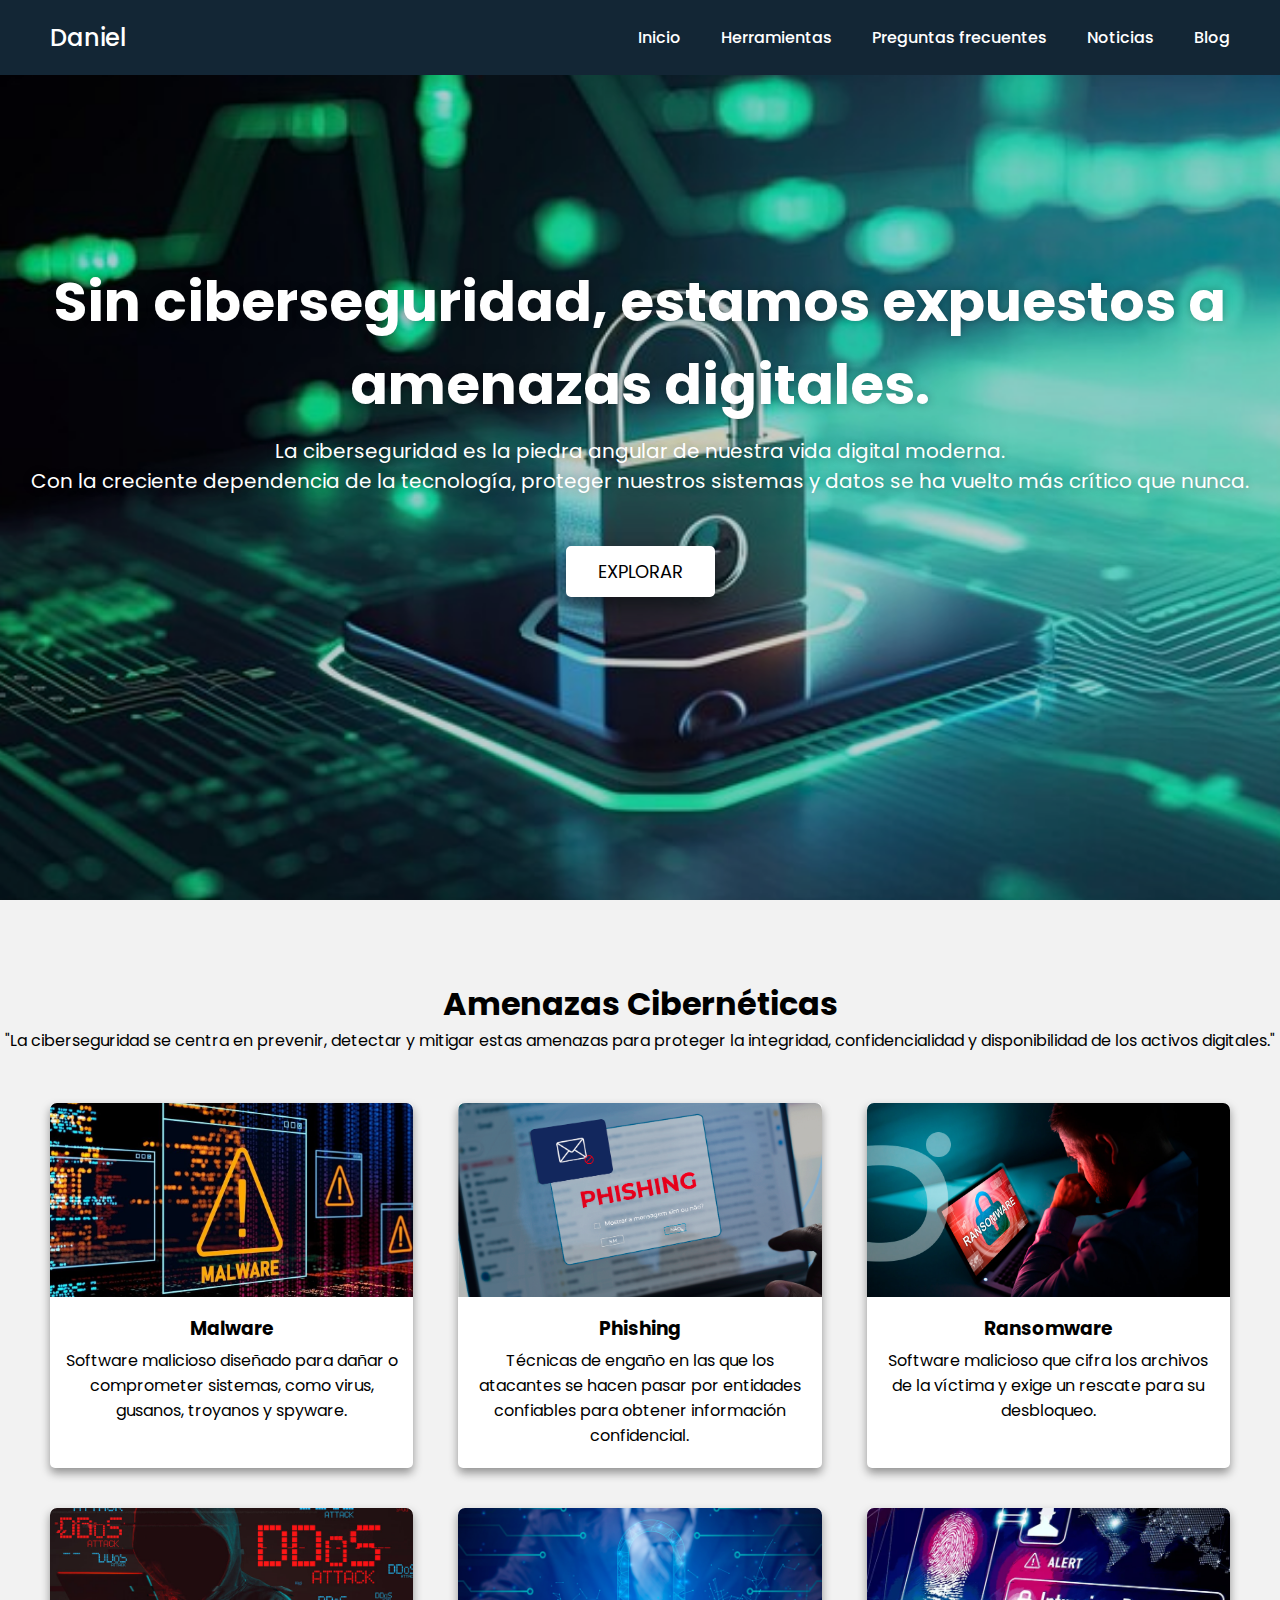
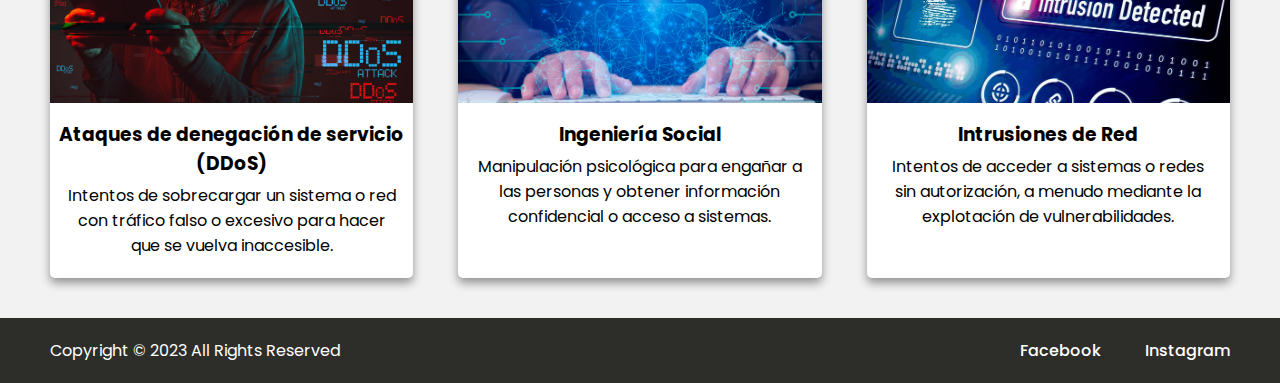
<file: index.html>
<!DOCTYPE html>
<html lang="en">
  <head>
    <meta charset="UTF-8" />
    <meta name="viewport" content="width=device-width, initial-scale=1.0">
    <title>Daniel|Landing</title>
    <link rel="stylesheet" href="estilos.css">
    <!-- Fontawesome Link for Icons -->
    <link rel="stylesheet" href="https://cdnjs.cloudflare.com/ajax/libs/font-awesome/6.3.0/css/all.min.css">
  </head>
  <body>
    <header>
      <nav class="navbar">
        <h2 class="logo"><a href="#">Daniel</a></h2>

        <input type="checkbox" id="menu-toggler">

        <label for="menu-toggler" id="hamburger-btn">
            <svg xmlns="http://www.w3.org/2000/svg" viewBox="0 0 24 24" fill="white" width="24px" height="24px">
                <path d="M0 0h24v24H0z" fill="none"/>
                <path d="M3 18h18v-2H3v2zm0-5h18V11H3v2zm0-7v2h18V6H3z"/>
            </svg>
        </label>

        <ul class="all-links">
          <li><a href="./index.html">Inicio</a></li>
          <li><a href="./page_biblioteca/biblioteca.html">Herramientas</a></li>
          <li><a href="./page_generos/generos.html">Preguntas frecuentes</a></li>
          <li><a href="./page_artistas/artistas.html">Noticias</a></li>
          <li><a href="./page_blog/blog.html">Blog</a></li>
        </ul>
        
      </nav>
    </header>

    <section class="inicio" id="home">
      <div class="content">
        <div class="text">
          <h1>Sin ciberseguridad, estamos expuestos a amenazas digitales.</h1>
          <p>La ciberseguridad es la piedra angular de nuestra vida digital moderna. 
            <br>Con la creciente dependencia de la tecnología, proteger nuestros sistemas y datos se ha vuelto más crítico que nunca.</p>
        </div>
        <a href="biblioteca">Explorar</a>
      </div>
    </section>

    <section class="portafolio" id="portfolio">
      <h2>Amenazas Cibernéticas</h2>
      <p> "La ciberseguridad se centra en prevenir, detectar y mitigar estas amenazas para proteger la integridad, confidencialidad y disponibilidad de los activos digitales." </p>
      <ul class="cards">
        <li class="card">
          <img src="./image/amenazas/malware.jpg" alt="malware">
          <h3>Malware</h3>
          <p>Software malicioso diseñado para dañar o comprometer sistemas, como virus, gusanos, troyanos y spyware.</p>
        </li>
        <li class="card">
          <img src="./image/amenazas/phishing.png" alt="phishing">
          <h3>Phishing</h3>
          <p>Técnicas de engaño en las que los atacantes se hacen pasar por entidades confiables para obtener información confidencial.</p>
        </li>
        <li class="card">
          <img src="./image/amenazas/ransomware.jpg" alt="ransomware">          
          <h3>Ransomware</h3>
          <p>Software malicioso que cifra los archivos de la víctima y exige un rescate para su desbloqueo.</p>
        </li>
        <li class="card">
          <img src="./image/amenazas/ataques-DDoS.jpg" alt="ataques-DDoS">          
          <h3>Ataques de denegación de servicio (DDoS)</h3>
          <p>Intentos de sobrecargar un sistema o red con tráfico falso o excesivo para hacer que se vuelva inaccesible.</p>
        </li>
        <li class="card">
          <img src="./image/amenazas/ingenieria-social.jpg" alt="img">          
          <h3>Ingeniería Social</h3>
          <p>Manipulación psicológica para engañar a las personas y obtener información confidencial o acceso a sistemas.</p>
        </li>
        <li class="card">
          <img src="./image/amenazas/IntrusionDetection-1.jpg" alt="img">          
          <h3>Intrusiones de Red</h3>
          <p>Intentos de acceder a sistemas o redes sin autorización, a menudo mediante la explotación de vulnerabilidades.</p>
        </li>
      </ul>
    </section>

    <footer>
      <div>
        <span>Copyright © 2023 All Rights Reserved</span>
        <span class="link">
            <a href="#">Facebook</a>
            <a href="#">Instagram</a>
        </span>
      </div>
    </footer>

  </body>
</html>
</file>
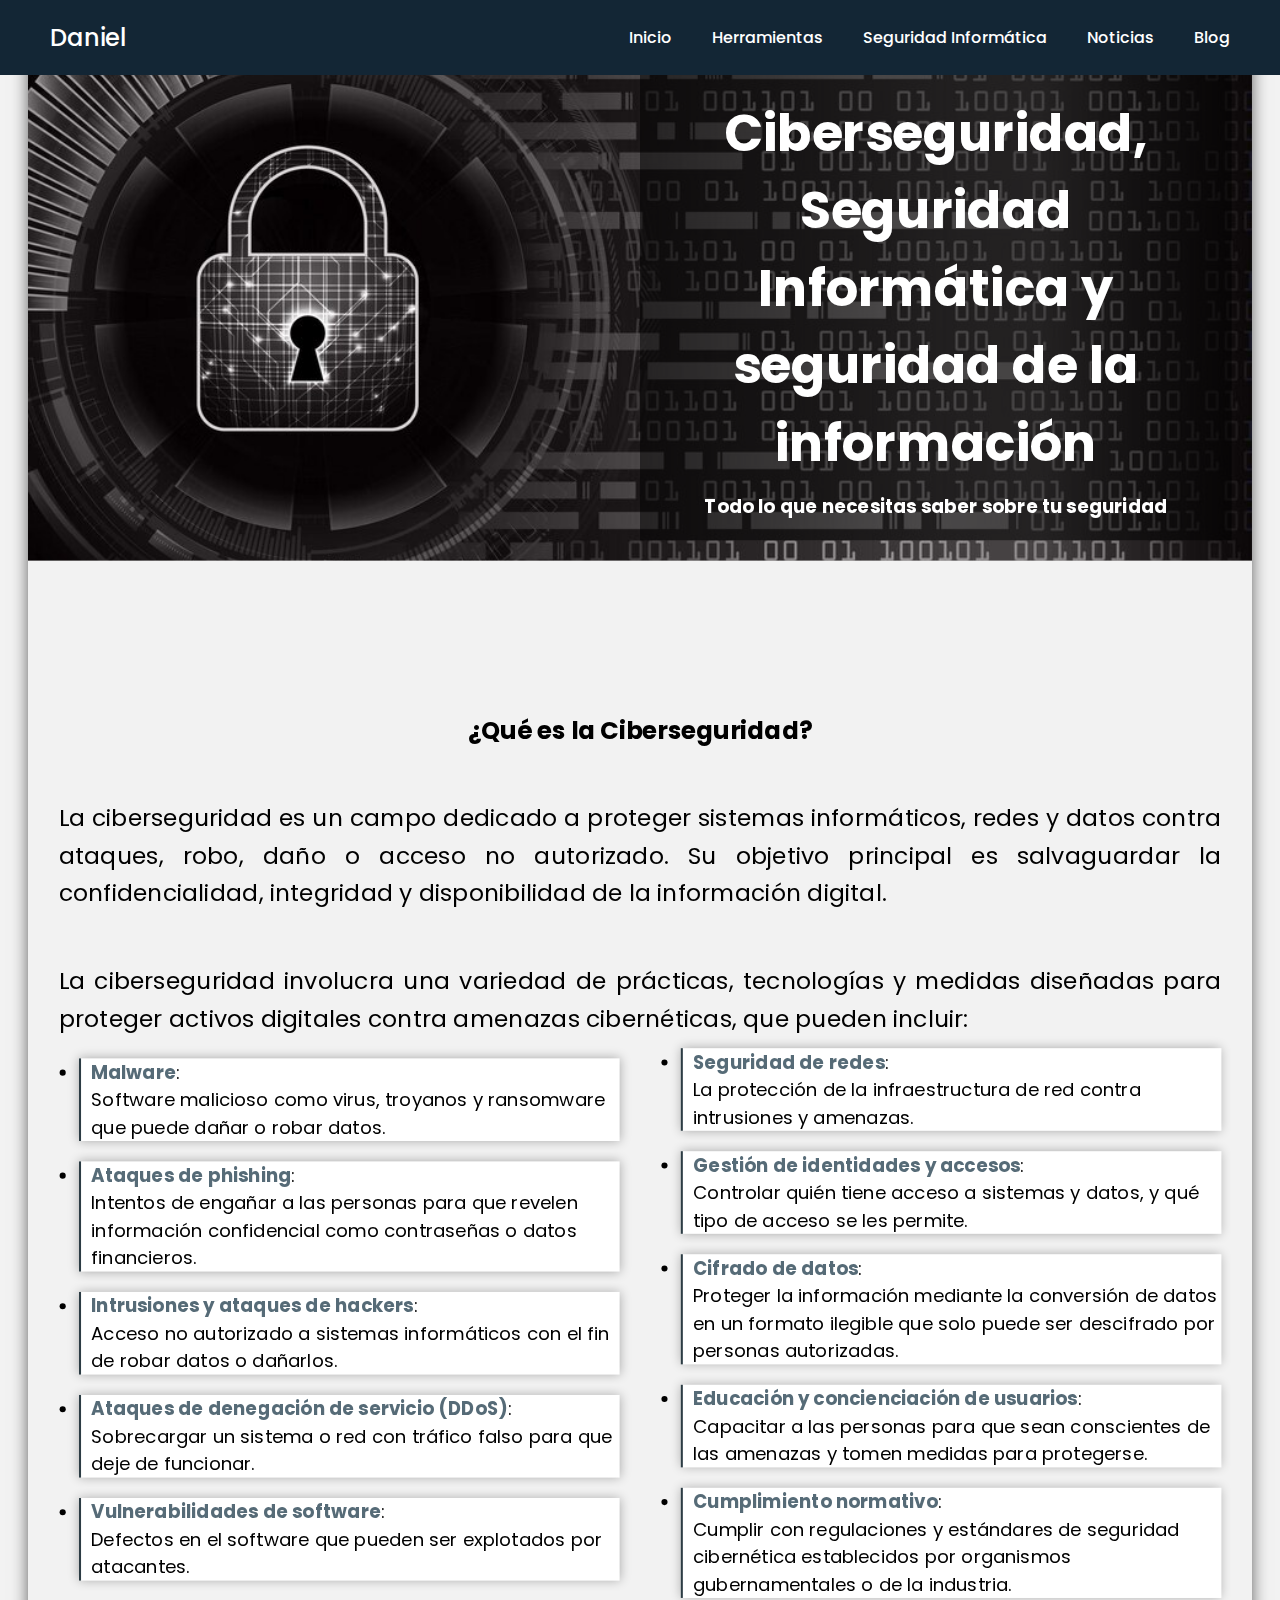
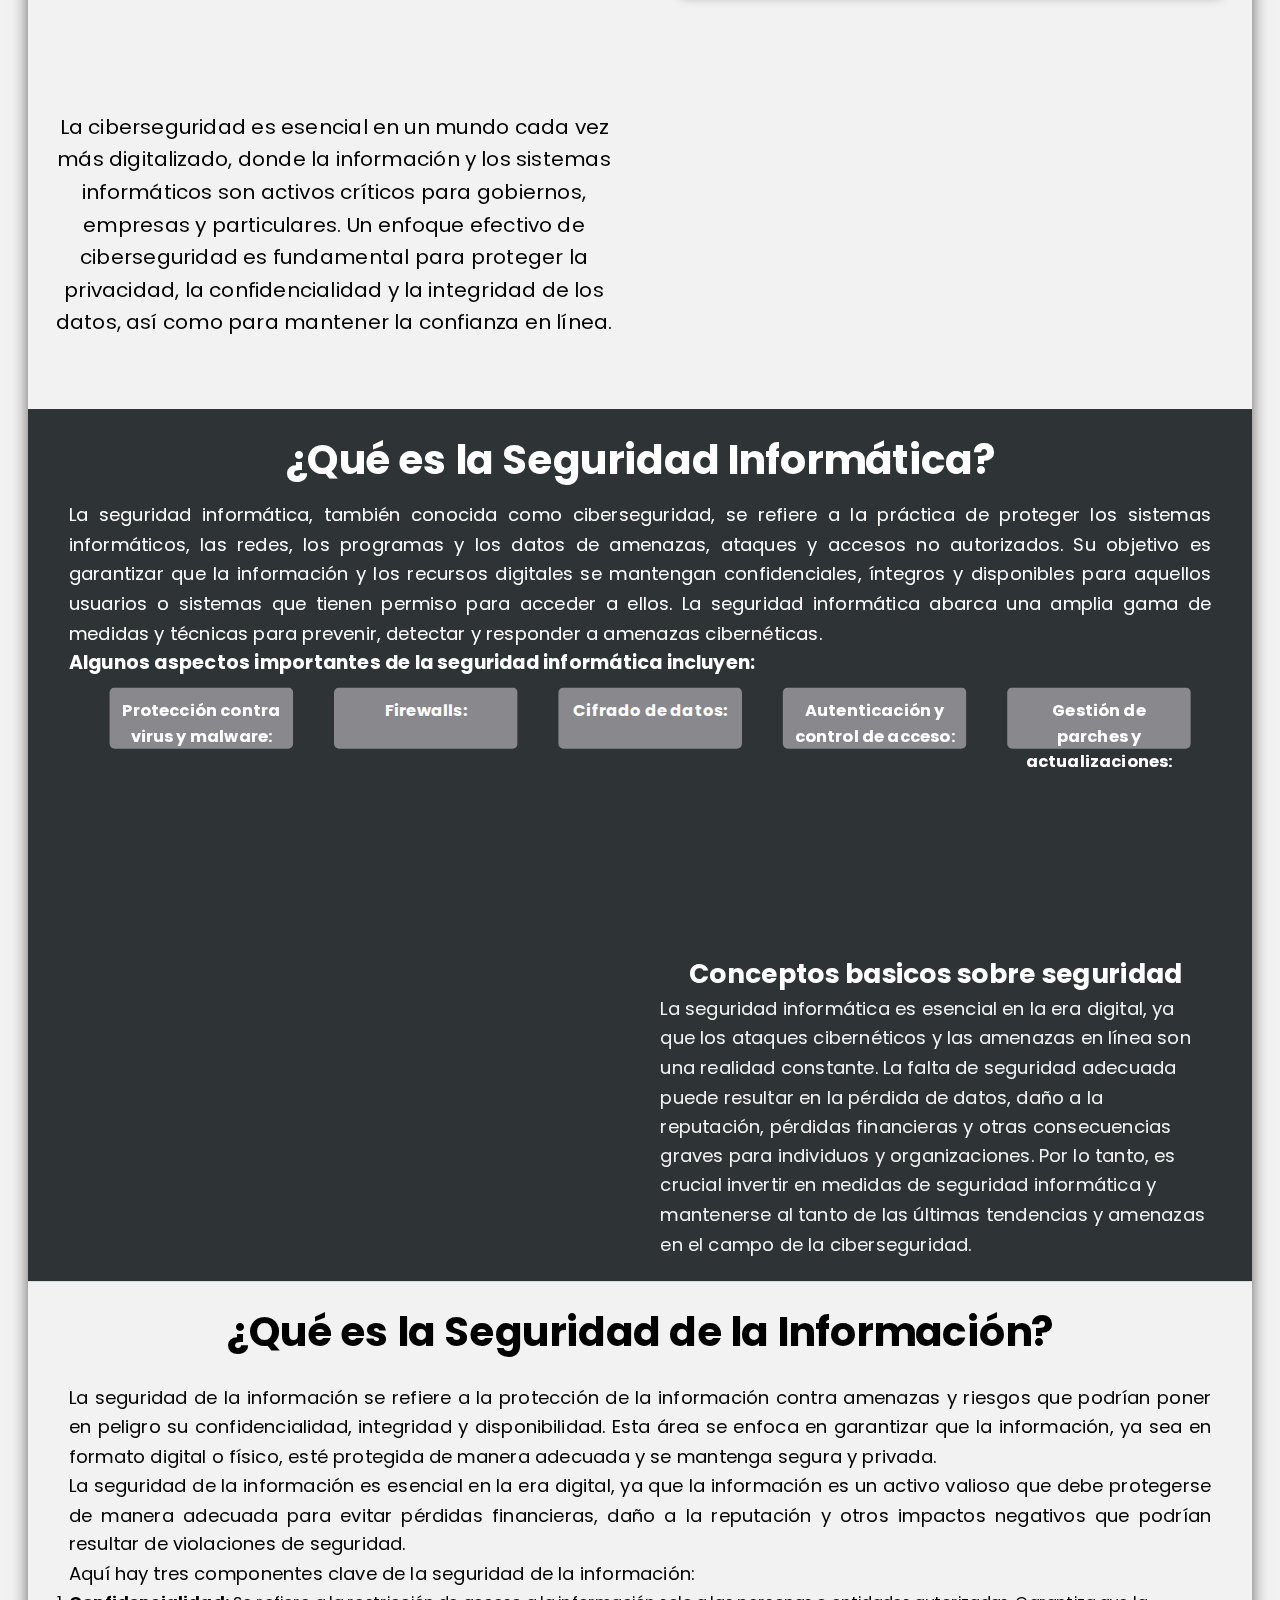
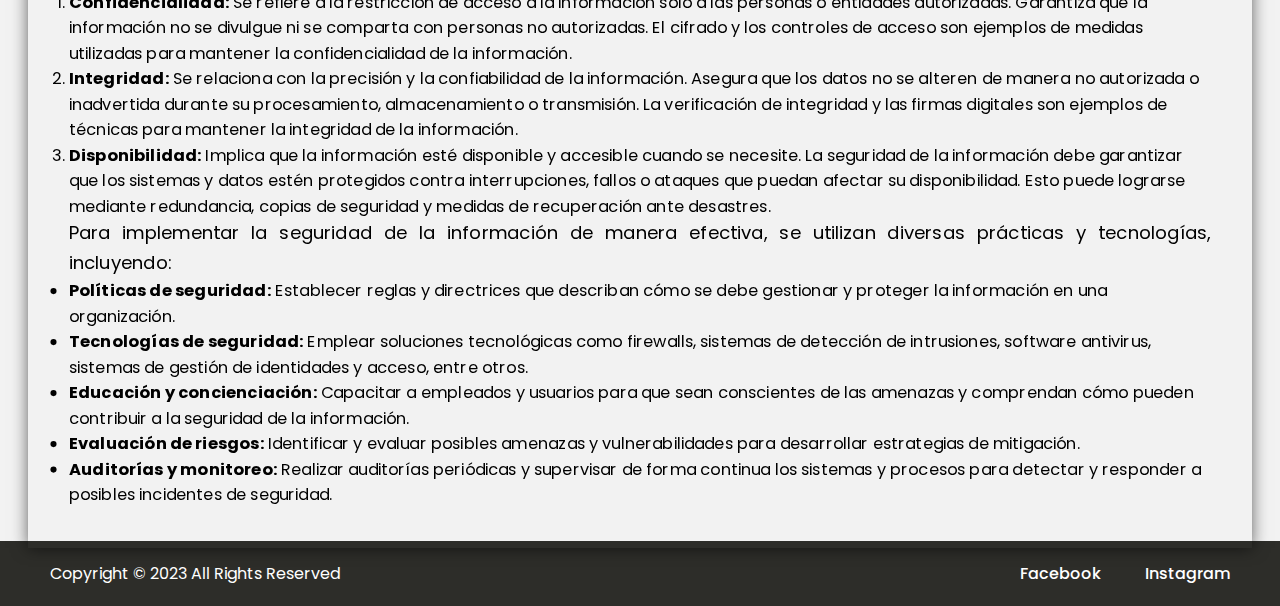
<file: page_blog/blog.html>
<!DOCTYPE html>
<html lang="en">
  <head>
    <meta charset="UTF-8" />
    <meta name="viewport" content="width=device-width, initial-scale=1.0">
    <title>Daniel|Landing</title>
    <link rel="stylesheet" href="./blog.css">
    <!-- Fontawesome Link for Icons -->
    <link rel="stylesheet" href="https://cdnjs.cloudflare.com/ajax/libs/font-awesome/6.3.0/css/all.min.css">
  </head>
  <body>
    <header>
      <nav class="navbar">
        <h2 class="logo"><a href="#">Daniel</a></h2>

        <input type="checkbox" id="menu-toggler">

        <label for="menu-toggler" id="hamburger-btn">
            <svg xmlns="http://www.w3.org/2000/svg" viewBox="0 0 24 24" fill="white" width="24px" height="24px">
                <path d="M0 0h24v24H0z" fill="none"/>
                <path d="M3 18h18v-2H3v2zm0-5h18V11H3v2zm0-7v2h18V6H3z"/>
            </svg>
        </label>

        <ul class="all-links">
          <li><a href="../index.html">Inicio</a></li>
          <li><a href="./page_biblioteca/biblioteca.html">Herramientas</a></li>
          <li><a href="./page_generos/generos.html">Seguridad Informática</a></li>
          <li><a href="./page_artistas/artistas.html">Noticias</a></li>
          <li><a href="./blog.html">Blog</a></li>
        </ul>
        
      </nav>
    </header>

    <div class="container">
        <section class="Continicio">
            <div class="container-seguridad">
                <div class="banner">
                    <div class="text-overlay">
                        <div class="text-content">
                            <h1>Ciberseguridad, Seguridad Informática y seguridad de la información</h1>
                            <h3>Todo lo que necesitas saber sobre tu seguridad</h3>
                        </div>
                    </div>
                </div>
            </div>
        </section>

        <section id="ciberseguridad">
            <div class="container-imagen-sec">
                <div class="text">
                    <h2>¿Qué es la Ciberseguridad?</h2>
                    <p>La ciberseguridad es un campo dedicado a proteger sistemas informáticos, redes y datos contra
                        ataques,
                        robo, daño o acceso no autorizado. Su objetivo principal es salvaguardar la confidencialidad,
                        integridad
                        y disponibilidad de la información digital.</p>
                    <p>La ciberseguridad involucra una variedad de prácticas, tecnologías y medidas diseñadas para proteger
                            activos digitales contra amenazas cibernéticas, que pueden incluir:</p>
                
                </div>
        
            </div>
            <div class="security">
                <ul>
                    <li><strong>Malware</strong>: <br> Software malicioso como virus, troyanos y ransomware que puede
                        dañar o
                        robar datos.<br> </li>
                    <li><strong>Ataques de phishing</strong>:<br> Intentos de engañar a las personas para que revelen
                        información confidencial como contraseñas o datos financieros. </br></li>
                    <li><strong>Intrusiones y ataques de hackers</strong>:<br>Acceso no autorizado a sistemas
                        informáticos con
                        el fin de robar datos o dañarlos.</br></li>
                    <li><strong>Ataques de denegación de servicio (DDoS)</strong>:<br>Sobrecargar un sistema o red con
                        tráfico
                        falso para que deje de funcionar.</li>
                    </li>
                    <li><strong>Vulnerabilidades de software</strong>:<br>Defectos en el software que pueden ser
                        explotados por
                        atacantes.</br></li>
                    <li><strong>Seguridad de redes</strong>:<br>La protección de la infraestructura de red contra
                        intrusiones y
                        amenazas.</br></li>
                    <li><strong>Gestión de identidades y accesos</strong>:<br>Controlar quién tiene acceso a sistemas y
                        datos, y
                        qué tipo de acceso se les permite.</br></li>
                    <li><strong>Cifrado de datos</strong>:<br>Proteger la información mediante la conversión de datos en
                        un
                        formato ilegible que solo puede ser descifrado por personas autorizadas.</br></li>
                    <li><strong>Educación y concienciación de usuarios</strong>: <br> Capacitar a las personas para que
                        sean
                        conscientes de las amenazas y tomen medidas para protegerse.</li>
                    <li><strong>Cumplimiento normativo</strong>:<br>Cumplir con regulaciones y estándares de seguridad
                        cibernética establecidos por organismos gubernamentales o de la industria.</br></li>

                </ul>
            </div>

            <div class="video-sec">
                <div class="column">
                    <p>La ciberseguridad es esencial en un mundo cada vez más digitalizado, donde la información y los sistemas informáticos son activos críticos para gobiernos, empresas y particulares. Un enfoque efectivo de ciberseguridad es fundamental para proteger la privacidad, la confidencialidad y la integridad de los datos, así como para mantener la confianza en línea.</p>
                </div>
                <div class="column">
                    <iframe width="560" height="315" src="https://www.youtube.com/embed/SZlnyFujkGE?si=n42YAogtcaHMUm6d"
                        title="YouTube video player" frameborder="0"
                        allow="accelerometer; autoplay; clipboard-write; encrypted-media; gyroscope; picture-in-picture; web-share"
                        allowfullscreen></iframe>
                </div>
            </div>            
        </section>

        <section id="seguridad-informatica" class="container-seguridad-informatica">
            <h2>¿Qué es la Seguridad Informática?</h2>
            <p class="informatica-sec">La seguridad informática, también conocida como ciberseguridad, se refiere a la práctica de proteger los
                sistemas informáticos, las redes, los programas y los datos de amenazas, ataques y accesos no
                autorizados. Su objetivo es garantizar que la información y los recursos digitales se mantengan
                confidenciales, íntegros y disponibles para aquellos usuarios o sistemas que tienen permiso para acceder
                a ellos. La seguridad informática abarca una amplia gama de medidas y técnicas para prevenir, detectar y responder
                a amenazas cibernéticas.</p>
            <h3>Algunos aspectos importantes de la seguridad informática incluyen:</h3>
            <ul class="card-container">
                <li class="card">
                    <strong>Protección contra virus y malware:</strong>
                    <div class="card-back">
                        La instalación de software antivirus y antimalware ayuda a prevenir la infección de sistemas con software malicioso que puede dañar, robar o comprometer datos.
                    </div>
                </li>
                <li class="card">
                    <strong>Firewalls:</strong>
                    <div class="card-back">
                        Los firewalls son barreras de seguridad que controlan y filtran el
                        tráfico de red, permitiendo o bloqueando ciertas comunicaciones en función de las políticas de
                        seguridad establecidas.
                    </div>
                </li>
                <li class="card">
                    <strong>Cifrado de datos:</strong> 
                    <div class="card-back">
                        El cifrado convierte la información en un formato ilegible para cualquier persona que no tenga la clave de descifrado correspondiente, lo que 
                        garantiza que los datos sean seguros durante la transmisión.
                    </div>
                </li>
                <li class="card">
                    <strong>Autenticación y control de acceso:</strong> 
                    <div class="card-back">
                        Establecer contraseñas sólidas, utilizar la autenticación de dos factores (2FA) y gestionar los permisos de usuario son prácticas esenciales
                        para controlar quién tiene acceso a los sistemas y datos.
                    </div>
                </li>
                <li class="card">
                    <strong>Gestión de parches y actualizaciones:</strong> 
                    <div class="card-back">
                        Mantener el software y los sistemas
                        actualizados con las últimas correcciones de seguridad es vital para protegerse contra
                        vulnerabilidades conocidas.
                    </div>
                </li>
            </ul>

            <div class="texto-seguridad-informatica">
                <div class="container-seguridad-video">
                    <iframe width="560" height="315" src="https://www.youtube.com/embed/JXDUKotmsWQ?si=p1y9EUdKkL5e1RIt"
                    title="YouTube video player" frameborder="0"
                    allow="accelerometer; autoplay; clipboard-write; encrypted-media; gyroscope; picture-in-picture; web-share"
                    allowfullscreen></iframe>
                </div>
                <div class="container-texto-seguridad">
                    <h4>Conceptos basicos sobre seguridad</h4>
                    <p>La seguridad informática es esencial en la era digital, ya que los ataques cibernéticos y las amenazas en
                        línea son una realidad constante. La falta de seguridad adecuada puede resultar en la pérdida de datos,
                        daño a la reputación, pérdidas financieras y otras consecuencias graves para individuos y
                        organizaciones. Por lo tanto, es crucial invertir en medidas de seguridad informática y mantenerse al
                        tanto de las últimas tendencias y amenazas en el campo de la ciberseguridad.</p>
                </div>
            </div>
        </section>

        <section id="seguridad-de-la-informacion">
            <h2>¿Qué es la Seguridad de la Información?</h2>
            <p>La seguridad de la información se refiere a la protección de la información contra amenazas y riesgos que
                podrían poner en peligro su confidencialidad, integridad y disponibilidad. Esta área se enfoca en
                garantizar que la información, ya sea en formato digital o físico, esté protegida de manera adecuada y
                se mantenga segura y privada.</p>
                <p>La seguridad de la información es esencial en la era digital, ya que la información es un activo valioso
                    que debe protegerse de manera adecuada para evitar pérdidas financieras, daño a la reputación y otros
                    impactos negativos que podrían resultar de violaciones de seguridad.</p>
            <p>Aquí hay tres componentes clave de la seguridad de la información:</p>
            <ol>
                <li><strong>Confidencialidad:</strong> Se refiere a la restricción de acceso a la información solo a las
                    personas o entidades autorizadas. Garantiza que la información no se divulgue ni se comparta con
                    personas no autorizadas. El cifrado y los controles de acceso son ejemplos de medidas utilizadas
                    para mantener la confidencialidad de la información.</li>
                <li><strong>Integridad:</strong> Se relaciona con la precisión y la confiabilidad de la información.
                    Asegura que los datos no se alteren de manera no autorizada o inadvertida durante su procesamiento,
                    almacenamiento o transmisión. La verificación de integridad y las firmas digitales son ejemplos de
                    técnicas para mantener la integridad de la información.</li>
                <li><strong>Disponibilidad:</strong> Implica que la información esté disponible y accesible cuando se
                    necesite. La seguridad de la información debe garantizar que los sistemas y datos estén protegidos
                    contra interrupciones, fallos o ataques que puedan afectar su disponibilidad. Esto puede lograrse
                    mediante redundancia, copias de seguridad y medidas de recuperación ante desastres.</li>
            </ol>
            <p>Para implementar la seguridad de la información de manera efectiva, se utilizan diversas prácticas y
                tecnologías, incluyendo:</p>
            <ul>
                <li><strong>Políticas de seguridad:</strong> Establecer reglas y directrices que describan cómo se debe
                    gestionar y proteger la información en una organización.</li>
                <li><strong>Tecnologías de seguridad:</strong> Emplear soluciones tecnológicas como firewalls, sistemas
                    de detección de intrusiones, software antivirus, sistemas de gestión de identidades y acceso, entre
                    otros.</li>
                <li><strong>Educación y concienciación:</strong> Capacitar a empleados y usuarios para que sean
                    conscientes de las amenazas y comprendan cómo pueden contribuir a la seguridad de la información.
                </li>
                <li><strong>Evaluación de riesgos:</strong> Identificar y evaluar posibles amenazas y vulnerabilidades
                    para desarrollar estrategias de mitigación.</li>
                <li><strong>Auditorías y monitoreo:</strong> Realizar auditorías periódicas y supervisar de forma
                    continua los sistemas y procesos para detectar y responder a posibles incidentes de seguridad.</li>
            </ul>
        </section>

    </div>



    <footer>
      <div>
        <span>Copyright © 2023 All Rights Reserved</span>
        <span class="link">
            <a href="#">Facebook</a>
            <a href="#">Instagram</a>
        </span>
      </div>
    </footer>

  </body>
</html>
</file>
<file: estilos.css>
@import url("https://fonts.googleapis.com/css2?family=Poppins:wght@200;300;400;500;600;700&display=swap");

* {
  margin: 0;
  padding: 0;
  box-sizing: border-box;
  font-family: "Poppins", sans-serif;
}

html {
  scroll-behavior: smooth;
}

body {
  background: #f2f2f2;
}

header {
  position: fixed;
  top: 0;
  left: 0;
  z-index: 5;
  width: 100%;
  display: flex;
  justify-content: center;
  background: #132635;
}

.navbar {
  display: flex;
  padding: 0 10px;
  max-width: 1200px;
  width: 100%;
  align-items: center;
  justify-content: space-between;
}

.navbar input#menu-toggler {
  display: none;
}

.navbar #hamburger-btn {
  cursor: pointer;
  display: none;
}

.navbar .all-links {
  display: flex;
  align-items: center;
}

.navbar .all-links li {
  position: relative;
  list-style: none;
}

.navbar .logo a {
  display: flex;
  align-items: center;
  margin-left: 0;
}

header a, footer a {
  margin-left: 40px;
  text-decoration: none;
  color: #fff;
  height: 100%;
  padding: 20px 0;
  display: inline-block;
  font-weight: 500;
}

header a:hover, footer a:hover {
  color: #3ca2a2;
}

.inicio {
  height: 100vh;
  width: 100%;
  position: relative;
  background: url("./image/ciber1.jpg");
  background-position: center 65%;
  background-size: cover;
}

.inicio::before {
  content: "";
  position: absolute;
  left: 0;
  top: 0;
  height: 100%;
  width: 100%;
  background: rgba(0, 0, 0, 0.2);
}

.inicio .content {
  display: flex;
  height: 85%;
  z-index: 3;
  align-items: center;
  justify-content: center;
  flex-direction: column;
}

.inicio .content h1 {
  font-size: 55px;
  font-weight: 700;
  margin-bottom: 10px;
}

.inicio .content .text {
  margin-bottom: 50px;
  color: #fff;
  font-size: 20px;
  text-align: center;
  text-shadow: 0px 0px 10px rgba(0, 0, 0, 0.3);
}

.content a {
  color: #000;
  display: block;
  text-transform: uppercase;
  font-size: 18px;
  margin: 0 10px;
  padding: 10px 30px;
  border-radius: 5px;
  background: #fff;
  border: 2px solid #fff;
  transition: 0.4s ease;
  box-shadow: 0 10px 20px rgba(0, 0, 0, 0.5);
  box-shadow: 0 10px 20px rgba(0, 0, 0, 0.5);
  text-decoration: none;
}

.content a:hover {
  color: #fff;
  background: rgba(255,255,255,0.3);
}


section {
  display: flex;
  align-items: center;
  flex-direction: column;
  padding: 80px 0 0;
}

section h2 {
  font-size: 2rem;
}

section > p {
  text-align: center;
}

section .cards {
  display: flex;
  flex-wrap: wrap;
  max-width: 1200px;
  margin-top: 50px;
  padding: 0 10px;
  justify-content: space-between;
}

section .cards .card {
  background: #fff;
  padding: 40px 15px;
  list-style: none;
  border-radius: 5px;
  box-shadow: 0px 5px 10px rgba(0, 0, 0, 0.4);
  margin-bottom: 40px;
  width: calc(100% / 3 - 30px);
  text-align: center;
}

.portafolio .cards .card {
  padding: 0 0 20px;
}


.portafolio .card img {
  width: 100%;
  padding-bottom: 10px;
  aspect-ratio: 16 / 9;
  object-fit: cover;
  border-radius: 7px;
}

.cards .card p {
  padding: 0 15px;
  margin-top: 5px;
}



footer {
  width: 100%;
  display: flex;
  justify-content: center;
  background: #2d2d29;
  padding: 20px 0;
}

footer div {
  padding: 0 10px;
  max-width: 1200px;
  width: 100%;
  display: flex;
  justify-content: space-between;
}

footer span {
  color: #fff;
}

footer a {
  padding: 0;
}


@media screen and (max-width: 860px) {
  .navbar .all-links {
    position: fixed;
    left: -100%;
    width: 300px;
    display: block;
    height: 100vh;
    top: 75px;
    background: #000;
    transition: left 0.3s ease;
  }

  .navbar #menu-toggler:checked~.all-links {
    left: 0;
  }

  .navbar .all-links li {
    font-size: 18px;
  }

  .navbar #hamburger-btn {
    display: block;
  }

  section > p {
    text-align: center;
  }

  section .cards .card {
    width: calc(100% / 2 - 15px);
    margin-bottom: 30px;
  }

  .inicio .content h1 {
    font-size: 40px;
    font-weight: 700;
    margin-bottom: 10px;
  }

  .inicio .content .text {
    font-size: 17px;
  }

  .content a {
    font-size: 17px;
    padding: 9px 20px;
  }

 
  footer a {
    height: 0;
  }
}
</file>
<file: page_blog/blog.css>
@import url("https://fonts.googleapis.com/css2?family=Poppins:wght@200;300;400;500;600;700&display=swap");

* {
  margin: 0;
  padding: 0;
  box-sizing: border-box;
  font-family: "Poppins", sans-serif;
}

html {
  scroll-behavior: smooth;
}

body {
  background: #f2f2f2;
}

header {
  position: fixed;
  top: 0;
  left: 0;
  z-index: 5;
  width: 100%;
  display: flex;
  justify-content: center;
  background: #132635;
}

.navbar {
  display: flex;
  padding: 0 10px;
  max-width: 1200px;
  width: 100%;
  align-items: center;
  justify-content: space-between;
}

.navbar input#menu-toggler {
  display: none;
}

.navbar #hamburger-btn {
  cursor: pointer;
  display: none;
}

.navbar .all-links {
  display: flex;
  align-items: center;
}

.navbar .all-links li {
  position: relative;
  list-style: none;
}

.navbar .logo a {
  display: flex;
  align-items: center;
  margin-left: 0;
}

header a, footer a {
  margin-left: 40px;
  text-decoration: none;
  color: #fff;
  height: 100%;
  padding: 20px 0;
  display: inline-block;
  font-weight: 500;
}

header a:hover, footer a:hover {
  color: #3ca2a2;
}

.container{
    margin-left: 40px;
    margin-right: 40px;
    padding: 0;
    margin-bottom: 30px;
    transform: scale(1.02);
    box-shadow: 0px 0px 15px rgba(0, 0, 0, 0.6);
  }

 /*Estilos del inicio*/
 .Continicio{
    margin: 0px;
  }
  
  .container-seguridad {
    display: flex;
    align-items: center;
    height: 75vh;
    position: relative;
    margin-top: 0;
  }
  
  .banner {
    flex: 1;
  }
  
  .banner img {
    width: 100%;
    height: auto;
    position: absolute;
    z-index: -1;
    top: 0;
    left: 0;
  }
  
  .text-overlay {
    padding: 20px;
    color: #fff;
    text-align: right;
    background-image: url('../image/ciberseguridad.jpg');
    background-size: cover;
    background-position: center;
  }
  
  .text-content {
    background-color: rgba(0, 0, 0, 0.5); 
    padding: 20px;
    max-width: 50%;
    margin-left: auto;
    text-align: center;
  }
  
  .text-content h1 {
    font-size: 50px;
    margin-bottom: 10px;
  }
  
  .text-content h3 {
    text-align: center;
    font-size: 18px;
  }

  
  /*Seccion ciberseguridad*/
  
  .container-imagen-sec {
    display: flex; 
    align-items: center;
    margin-top: -40px;
  }
  
  .text {
    flex: 1;
    padding: 30px;
    text-align: justify;
  }

  .text h2{
    font-size: 60px;
    text-align: center;
    padding-top: 50px;
  }
  
  .text p{
    margin-top: 50px;
    font-size: 23px;
  }

  .security{
    font-size: 18px;
    list-style-type: none;
    box-sizing: border-box;
    column-count: 2; 
    column-gap: 40px; 
    max-width: 1200px; 
    margin: 0 auto;
    padding: 30px; 
    margin-top: -50px;
  }

  .security li {
    margin-bottom: 20px;
    border-left: 2px solid #2c3c44;
    padding-left: 10px;
    margin-bottom: 20px;
    background-color: #ffffff; 
    transition: transform 0.2s, box-shadow 0.2s; 
    box-shadow: 0px 0px 10px rgba(0, 0, 0, 0.3);
  }

  .security li:hover {
    background-color: #d1cdcd; 
    transform: scale(1.02);
    box-shadow: 0px 0px 15px rgba(0, 0, 0, 0.3);
  }
  
  .security ul{
    list-style-type: disc;
    margin: 10px 0;
    padding-left: 20px;
  }

  .security strong{
    color: #566b77;
  }
  
  h1 {
    font-size: 36px;
  }

  .text h2 {
    font-size: 24px;
    margin-top: 20px;
  }

  p {
    font-size: 18px;
    line-height: 1.6;
  }
  
  .video-sec {
    display: flex; 
    justify-content: space-between; 
    align-items:center;
    height: auto;
    width: 100%;
  }

  .column {
    flex: 1;
    padding: 20px; 
    box-sizing: border-box; 
  }
  
  .column p{
    text-align: center;
    font-size: 20px;
  }
  
  .column iframe {
    width: 100%;
    border-radius: 30px 0;
    flex-wrap: wrap; 
    justify-content: flex-start;
  }
  
   /*Seccion de seguridad informatica*/
  
   .container-seguridad-informatica{
    background-color: #2e3335;
    padding-left: 40px;
    padding-right: 40px;
  }
  
  .container-seguridad-informatica h2{
    padding: 20px;
    font-size: 40px;
    color: #FFFFFF;
    text-align: center;
  }
  
  .container-seguridad-informatica h3{
    color: #FFFFFF;
  }
  
  .container-seguridad-informatica .informatica-sec{
    color: #FFFFFF;
    margin-top: -10px;
    text-align: justify;
  }

  .card {
    width: 200px;
    height: 150px;
    margin: 10px;
    perspective: 1000px;
    position: relative;
    cursor: pointer;
  }
  
  .card strong {
    border-radius: 5px;
    display: block;
    height: 60px;
    padding: 10px;
    justify-content: center;
    align-items: center;
    background-color: #88888d;
    color: #fff;
    text-align: center;
    margin-left: 20px;
  }

  .card-back {
    border-radius: 10px;
    width: 100%;
    height: 100%;
    position: absolute;
    display: flex;
    align-items: center;
    justify-content: center;
    backface-visibility: hidden;
    transform: rotateY(180deg);
    transition: transform 0.5s;
    padding: 10px;
    border: 1px solid #ccc;
    box-shadow: 0px 0px 5px rgba(0, 0, 0, 0.3);
    background-color: #f8f8f8;
    color: #333;
    font-size: 11px;
  }
  
  .card:hover .card-back {
    transform: rotateY(0deg);
  }
  
  .card:hover strong {
    display: none;
  }
  
  .texto-seguridad-informatica {
    display: flex;
    flex-wrap: wrap; 
    justify-content: flex-start; 
    align-items: center; 
    margin-top: 80px;
  }
  
  .container-seguridad-video  {
    flex: 1; 
    margin-right: 20px;
  }
  
  .container-seguridad-video iframe{
    border-radius: 20px;
    margin-bottom: 20px;
  }
  
  .container-texto-seguridad {
    flex: 1;
  }
  
  .container-texto-seguridad h4{
    color: #FFFFFF;
    text-align: center;
    font-size: 26px;
  }
  
  .container-texto-seguridad p{
    color: #f2f2f2;
  }
  
  /*Seccion de la informacion*/
  
  #seguridad-de-la-informacion{
    padding-left: 40px;
    padding-right: 40px;
    padding-bottom: 40px;
  }
  
  #seguridad-de-la-informacion h2{
    padding: 20px;
    font-size: 40px;
    text-align: center;
  }
  
  #seguridad-de-la-informacion p{
    text-align: justify;
  }
  
  .sec-info{
    padding-bottom: 100px;
  }
  
  .card-container {
    list-style-type: none;
    padding: 0;
    display: flex;
    flex-wrap: wrap;
    justify-content: center;
  }
  

  footer {
    width: 100%;
    display: flex;
    justify-content: center;
    background: #2d2d29;
    padding: 20px 0;
  }
  
  footer div {
    padding: 0 10px;
    max-width: 1200px;
    width: 100%;
    display: flex;
    justify-content: space-between;
  }
  
  footer span {
    color: #fff;
  }
  
  footer a {
    padding: 0;
  }


@media screen and (max-width: 860px) {
    .navbar .all-links {
      position: fixed;
      left: -100%;
      width: 300px;
      display: block;
      height: 100vh;
      top: 75px;
      background: #000;
      transition: left 0.3s ease;
    }
  
    .navbar #menu-toggler:checked~.all-links {
      left: 0;
    }
  
    .navbar .all-links li {
      font-size: 18px;
    }
  
    .navbar #hamburger-btn {
      display: block;
    }

    footer a {
      height: 0;
    }
  }


  @media screen and (max-width: 768px) {
    .container{
      margin-left: 20px;
      margin-right: 20px;
    }
    
    .container-seguridad {
      height: 70vh;
    }
  
    .container-seguridad h1{
      font-size: 20px;
    }
  
    .container-seguridad h3{
      font-size: 15px;
    }
  
    .text h2{
      font-size: 35px;
      margin-top: -40px;
    }
  
    .text p{
      font-size: 18px;
    }
  
    .security li{
      font-size: 14px;
    }
  
    .column p{
      font-size: 15px;
    }
  
    .column iframe{
      border-radius: 0px;
    }
  
    .card{
      margin-bottom: 25px;
    }
  
  }
</file>
